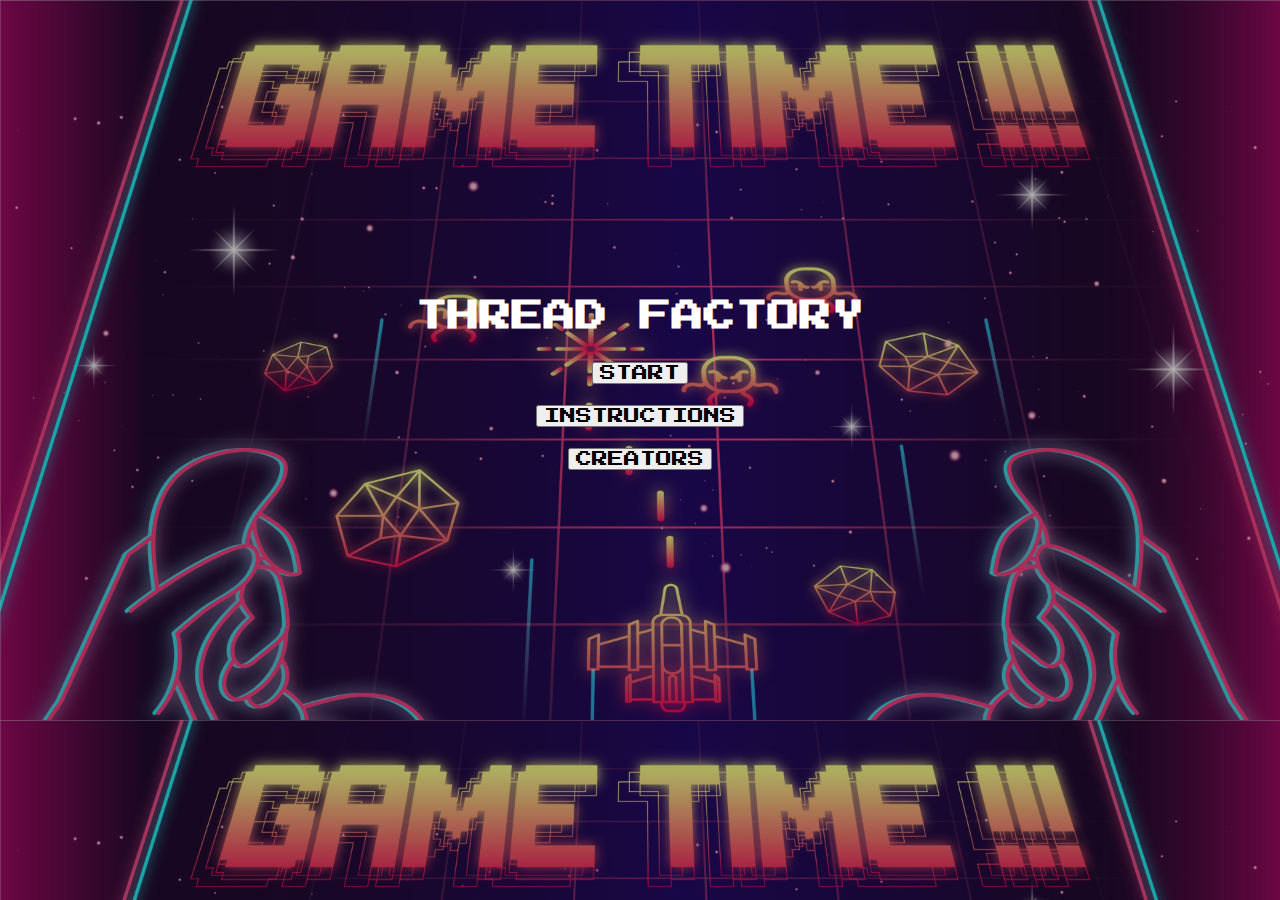
<file: index.html>
<!DOCTYPE html>
<html lang="en">
<head>
    <meta charset="UTF-8">
    <meta http-equiv="X-UA-Compatible" content="IE=edge">
    <meta name="viewport" content="width=device-width, initial-scale=1.0">
    <title>Game Menu - Thread Factory</title>

    <link rel="stylesheet" href="./styles/menu.css" />
    <link href="https://fonts.googleapis.com/css2?family=Press+Start+2P&display=swap" rel="stylesheet">
</head>
<body>
    <h1>THREAD FACTORY</h1>
    <div id="buttoms">
        <a href="game.html"><button>START</button></a>
        <a href="instructions.html"><button>INSTRUCTIONS</button></a>
        <a href="creators.html"><button>CREATORS</button></a>
    </div>
</body>
</html>
</file>
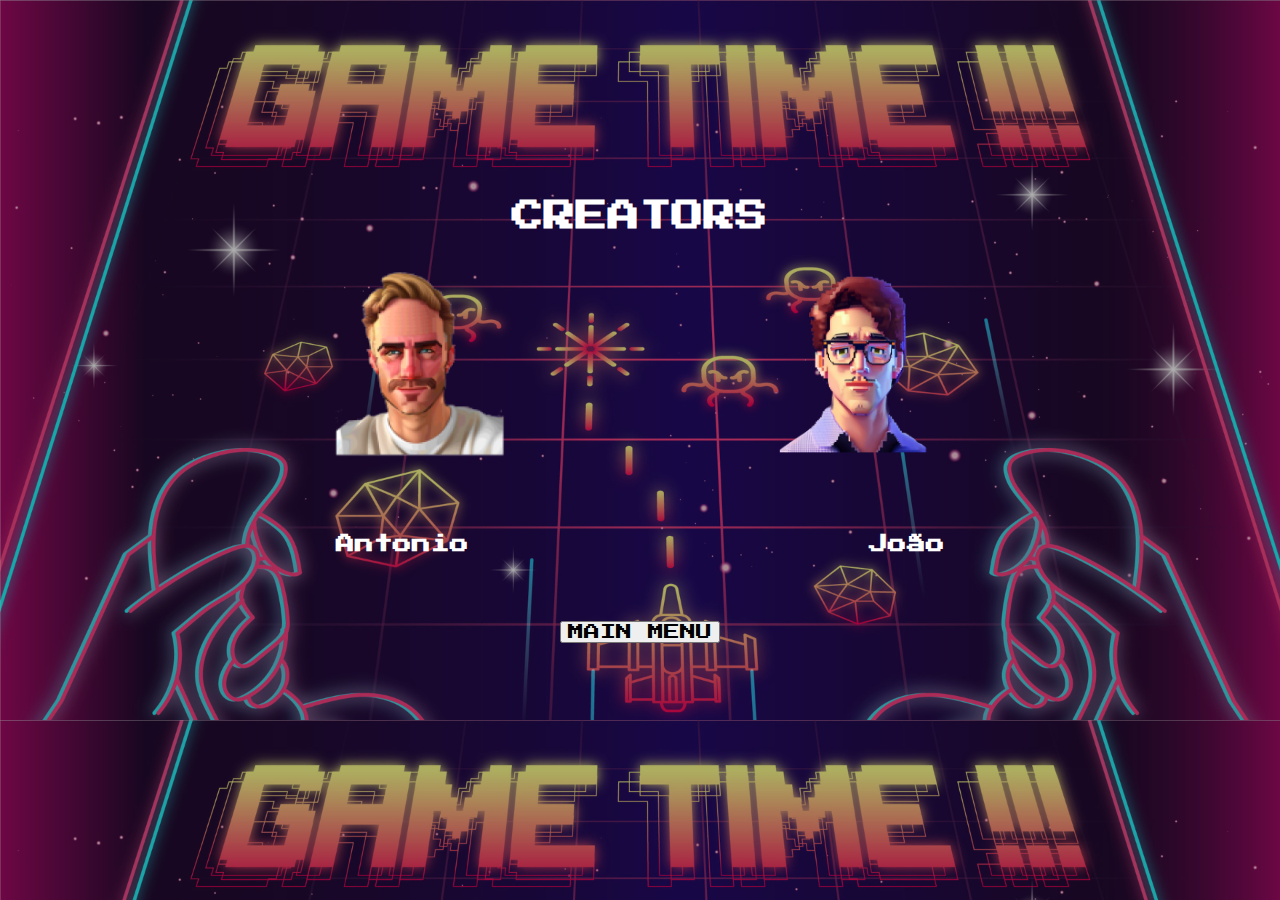
<file: creators.html>
<!DOCTYPE html>
<html lang="en">
<head>
    <meta charset="UTF-8">
    <meta http-equiv="X-UA-Compatible" content="IE=edge">
    <meta name="viewport" content="width=device-width, initial-scale=1.0">
    <title>Creators - Thread Factory</title>

    <link rel="stylesheet" href="./styles/creators.css" />
    <link href="https://fonts.googleapis.com/css2?family=Press+Start+2P&display=swap" rel="stylesheet">
</head>
<body>
    <div>
        <h1>CREATORS</h1>
    </div>
    <div id = creators>
        <div id = "creator1">
            <img id = "antonio-cartoon" src="./images/Antonio.png" alt="Antonio's Cartoon" style="width: 400px; height: auto;">
            <img id = "joao-cartoon" src="./images/Joao.png" alt="João's Cartoon" style="width: 400px; height: auto;">
        </div>
        <div id = "creator2">
            <h3><a href="https://www.instagram.com/driztnafein/" target="_blank">Antonio</a></h3>
            <h3><a href="https://www.linkedin.com/in/jpelias24/" target="_blank">João</a></h3>
        </div>
    </div>
    <div id="buttoms">
        <a href="index.html"><button>MAIN MENU</button></a>
    </div>
</body>
</html>
</file>
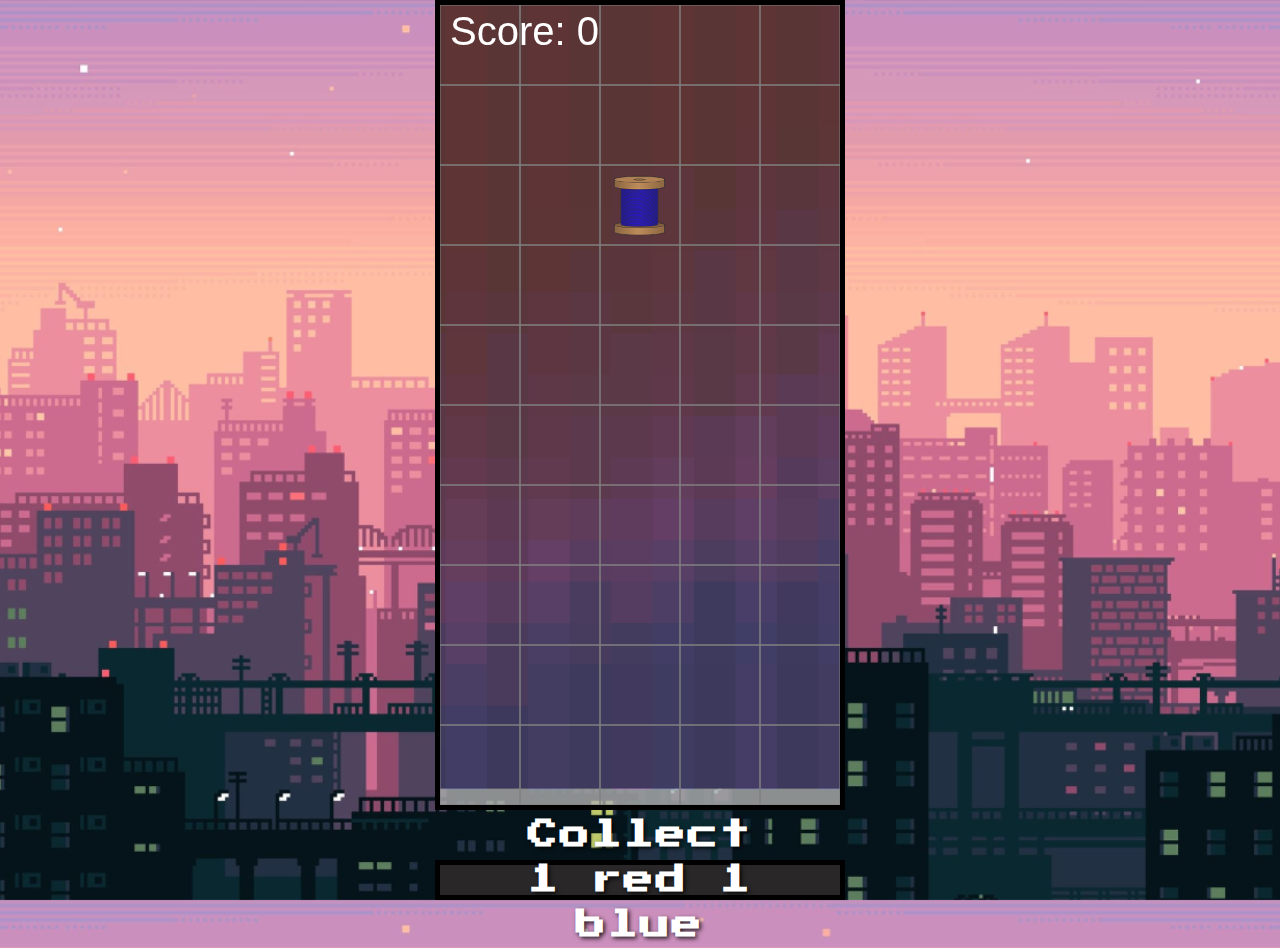
<file: game.html>
<!DOCTYPE html>
<html lang="en">

<head>
  <meta charset="UTF-8" />
  <meta name="viewport" content="width=device-width, initial-scale=1.0" />
  <meta http-equiv="X-UA-Compatible" content="ie=edge" />
  <title>Play - Thread Factory</title>
  
  <link rel="stylesheet" href="./styles.css" />
  <link href="https://fonts.googleapis.com/css2?family=Press+Start+2P&display=swap" rel="stylesheet">
</head>

<body>
  <div id="game-container">
    <canvas id="canvas" width="400" height="800"></canvas>
    <!-- <button id="pause-btn">Pausar</button> -->
  </div>
  <div id="challenge-container">
    <canvas id="challenge-canvas" width="100" height="100s"></canvas>
    <div id="challenge-text">
    </div>
  </div>

  <script src="./intro.js"></script>
</body>
</html>
</file>
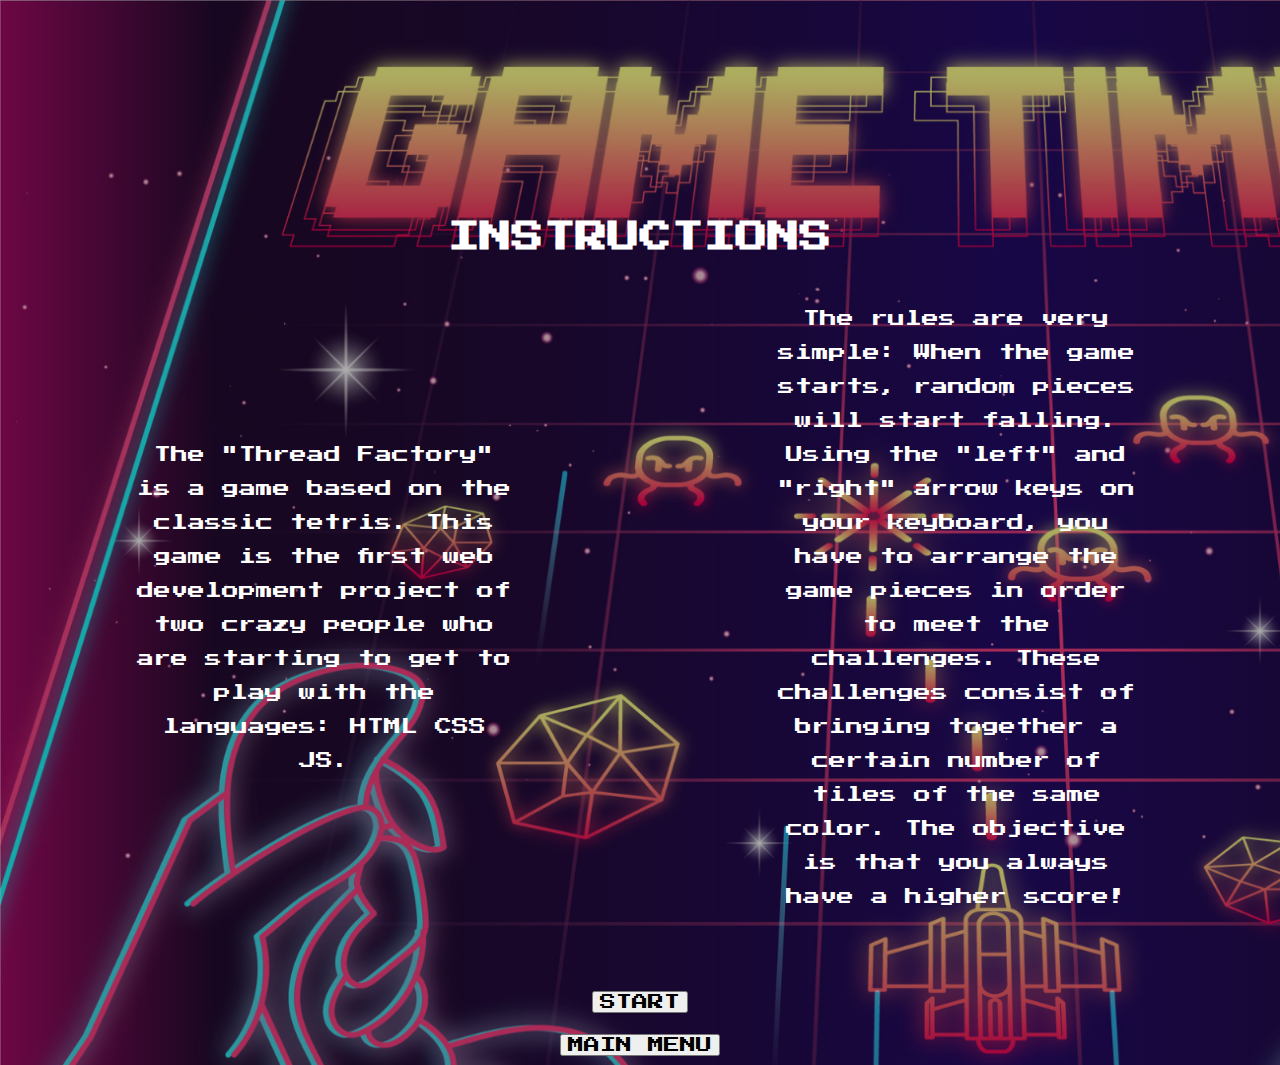
<file: instructions.html>
<!DOCTYPE html>
<html lang="en">
<head>
    <meta charset="UTF-8">
    <meta http-equiv="X-UA-Compatible" content="IE=edge">
    <meta name="viewport" content="width=device-width, initial-scale=1.0">
    <title>Instructions - Thread Factory</title>

    <link rel="stylesheet" href="./styles/instructions.css" />
    <link href="https://fonts.googleapis.com/css2?family=Press+Start+2P&display=swap" rel="stylesheet">
</head>
<body>
    <div id = "instructions">
      <h1>INSTRUCTIONS</h1>
    </div>
    <div id = "rules">
        <P>The "Thread Factory" is a game based on the classic tetris. This game is the first web development project of two crazy people who are starting to get to play with the languages: HTML CSS JS.</P>
        <p>The rules are very simple:
            When the game starts, random pieces will start falling. Using the "left" and "right" arrow keys on your keyboard, you have to arrange the game pieces in order to meet the challenges. These challenges consist of bringing together a certain number of tiles of the same color. 
            The objective is that you always have a higher score!</p>
    </div>
    <div id="buttoms">
        <a href="game.html"><button>START</button></a>
        <a href="index.html"><button>MAIN MENU</button></a>
</div>
</body>
</html>
</file>
<file: styles/menu.css>
@import url("https://fonts.googleapis.com/css2?family=Press+Start+2P&display=swap");

body {
    background-image: url("../images/TBackground.png");
    background-size: cover;
  }

h1 {
    display: block;
    text-align: center;
    margin: 0;
    padding: 0;
    margin-top: 300px;
    margin-bottom: 30px;
    color: white;
    font-family: 'Press Start 2P', sans-serif;
}

#buttoms {
    display: flex;
    flex-direction: column;
    align-content: center;
    gap: 20px;
    align-items: center;
}

#buttoms button {
    font-family: 'Press Start 2P', sans-serif;
    font-size: 16px; /* Adjust the size to your preference */
  }
</file>
<file: styles/creators.css>
body {
    background-image: url("../images/TBackground.png");
    background-size: cover;
  }

h1 {
    display: block;
    text-align: center;
    margin: 0;
    padding: 0;
    color: white;
    margin-top: 200px;
    font-family: 'Press Start 2P', sans-serif;
}

/* #creator1 {
    display: flex;
    text-align: center;
    flex-direction: row;
    margin: 0;
    padding: 0;
    color: white;
} */

/* #creator2 {
    display: flex;
    text-align: center;
    flex-direction: row;
    margin: 0;
    padding: 0;
    color: white;
} */

#buttoms {
    display: flex;
    flex-direction: column;
    align-content: center;
    gap: 20px;
    align-items: center;
    margin-top: 50px;
}

#buttoms button {
    font-family: 'Press Start 2P', sans-serif;
    font-size: 16px; /* Adjust the size to your preference */
  }

#creators {
    display: flex;
    flex-direction: column;
    align-content: center;
    align-items: center;
    font-family: 'Press Start 2P', sans-serif;
}

#creator1 {
    display: flex;
    flex-direction:row;
    align-content: center;
    align-items: center;
    gap: 50px;
}

#creator2 {
    display: flex;
    flex-direction:row;
    align-content: center;
    align-items: center;
    justify-content: space-around;
    gap: 400px;
    color: white;
}

  /* Remove underline and change color for visited and unvisited links */
  #creator2 h3 a {
    text-decoration: none;
    color: white
  }
  
  /* Add underline and change color on hover */
  #creator2 h3 a:hover {
    text-decoration: none;
    color: green;
  }
</file>
<file: styles.css>
#game-container {
  display: flex;
  flex-direction: column;
  align-items: center;
  margin-bottom: 10px;
  
}
body {
  background-image: url("./images/GBackground.png");
  background-size: cover;
  background-position: center;
}
#canvas {
  background-image: url("./images/Fondo2.png");
  background-size: cover;
  background-position: center;
  border: 5px solid black;
  margin-bottom: 30px;
}

#challenge-container {
  position: relative;
  width: 80%;
  height: 200px;
  margin-top: 10px;
  border: 5px solid black;
}

#challenge-canvas {
  position: absolute;
  top: 0;
  left: 0;
  width: 100%;
  height: 100%;
  background-color: rgb(41, 39, 39);
}

#challenge-text {
  position: absolute;
  top: 50%;
  left: 50%;
  transform: translate(-50%, -50%);
  font-size: 30px;
  font-weight: bold;
  text-align: center;
  font-family: 'Press Start 2P', cursive;
  color: white;
  text-shadow: 2px 2px 4px rgba(0, 0, 0, 0.8);
  letter-spacing: 2px;
  line-height: 1.5
}

#challenges-container h2 {
  font-size: 24px;
  margin-bottom: 10px;
}

body {
  display: flex;
  flex-direction: column;
  align-items: center;
  justify-content: center;
  height: 100vh;
  margin: 0;
}
</file>
<file: styles/instructions.css>
body {
    background-image: url("../images/TBackground.png");
    background-size: cover;
  }

#instructions {
    display: flex;
    text-align: center;
    align-content: center;
    margin: 0;
    padding: 0;  
    justify-content: space-between;
    flex-direction: column;
    align-items: center;
    color: white;
    margin-top: 200px;
    font-family: 'Press Start 2P', sans-serif;
}

#rules {
    display: flex;
    text-align: center;
    align-content: center;
    margin: 0;
    padding: 0;  
    justify-content: space-around;
    flex-direction: row;
    align-items: center;
    color: white;
    font-family: 'Press Start 2P', sans-serif;
    line-height: 2;
}

#rules p {
    font-size: 17px;
    flex-basis: calc(30%);
    padding: 10px;
}

#buttoms {
    display: flex;
    flex-direction: column;
    align-content: center;
    gap: 20px;
    align-items: center;
    margin-top: 50px;
}

#buttoms button {
    font-family: 'Press Start 2P', sans-serif;
    font-size: 16px; /* Adjust the size to your preference */
  }
</file>
